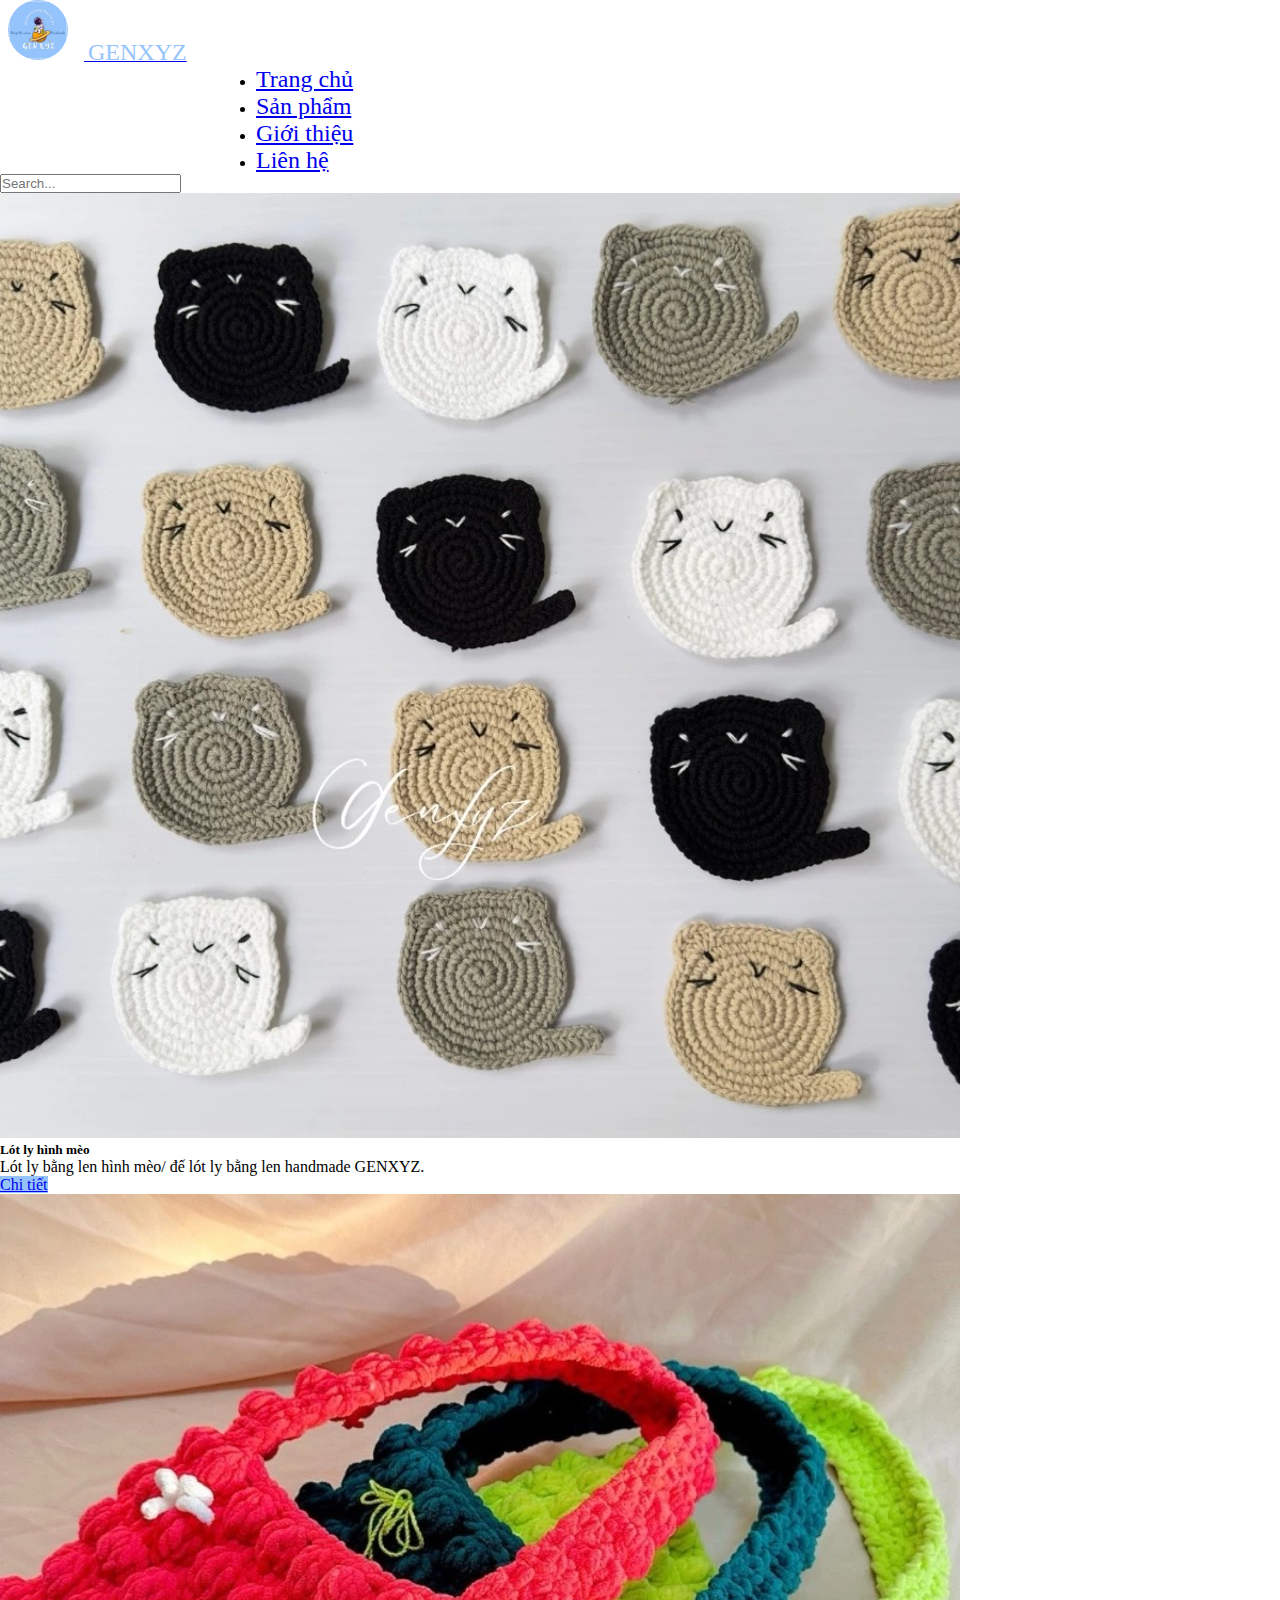
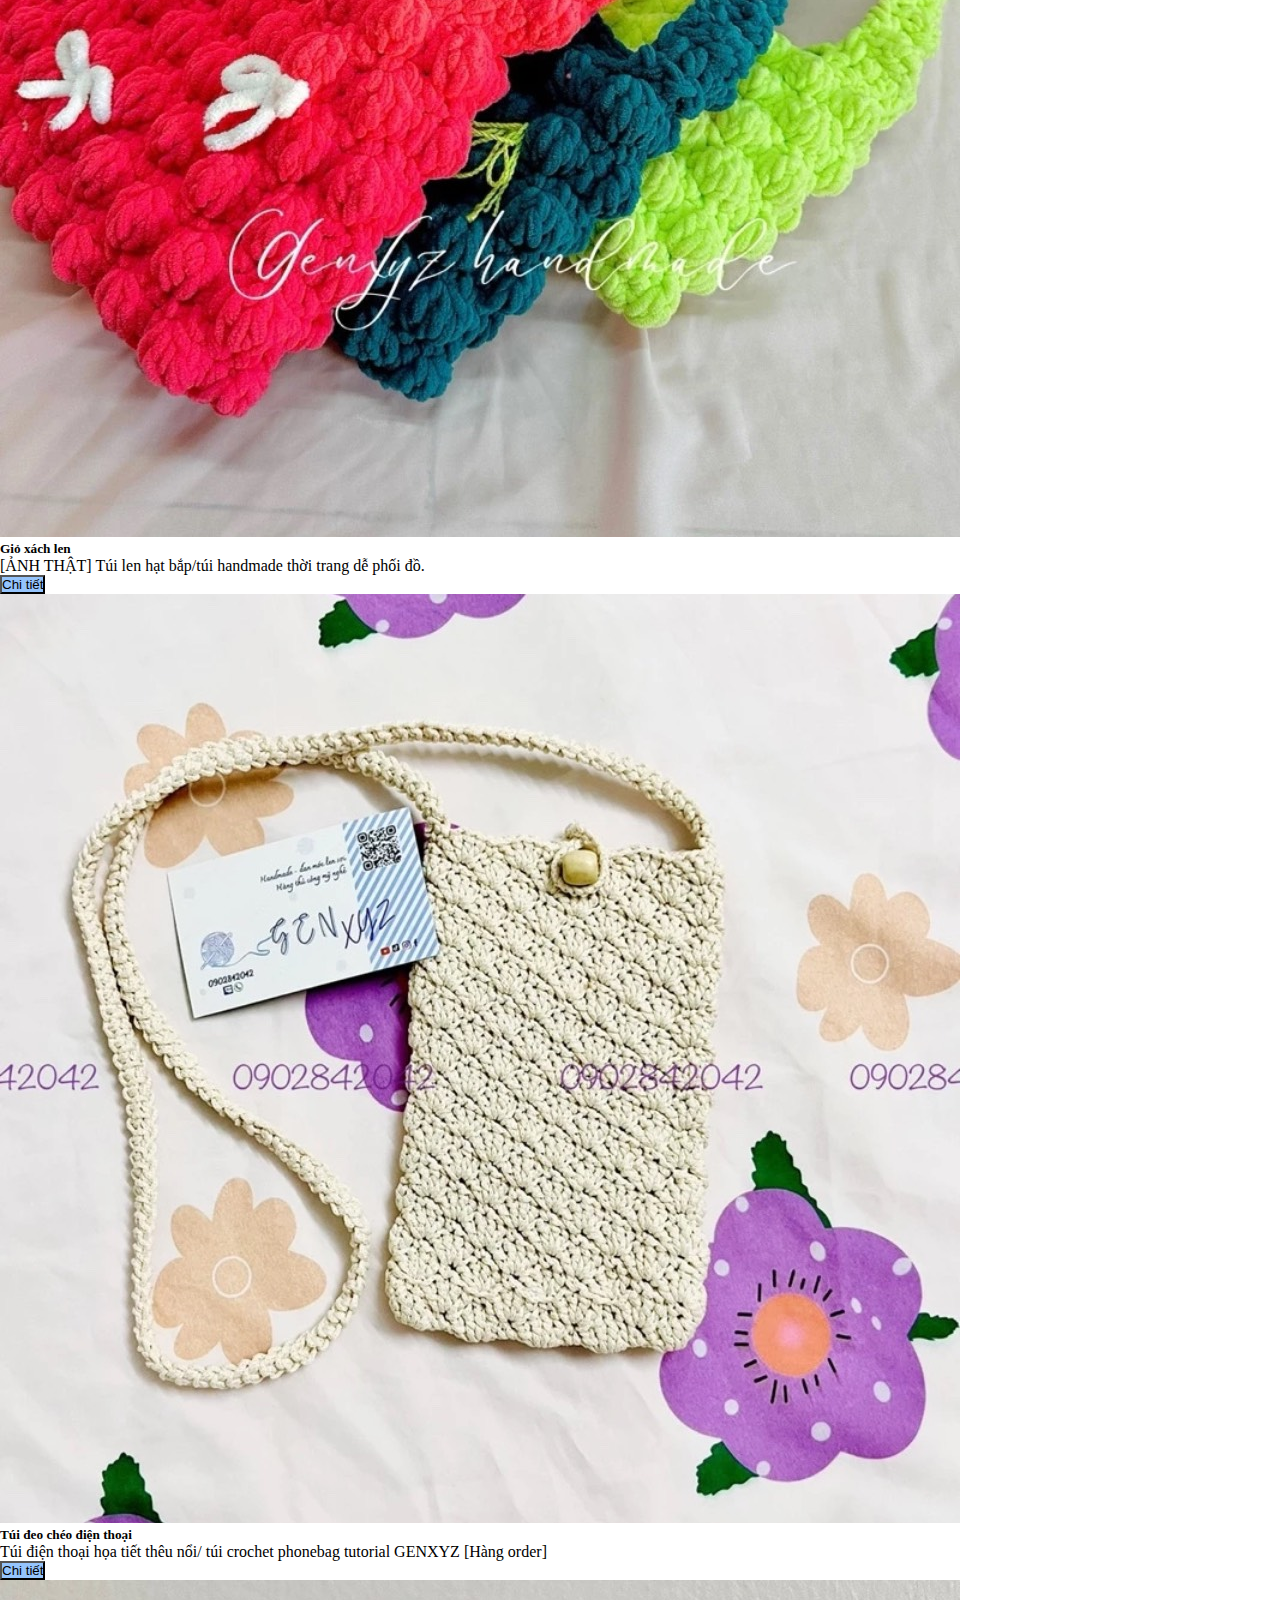
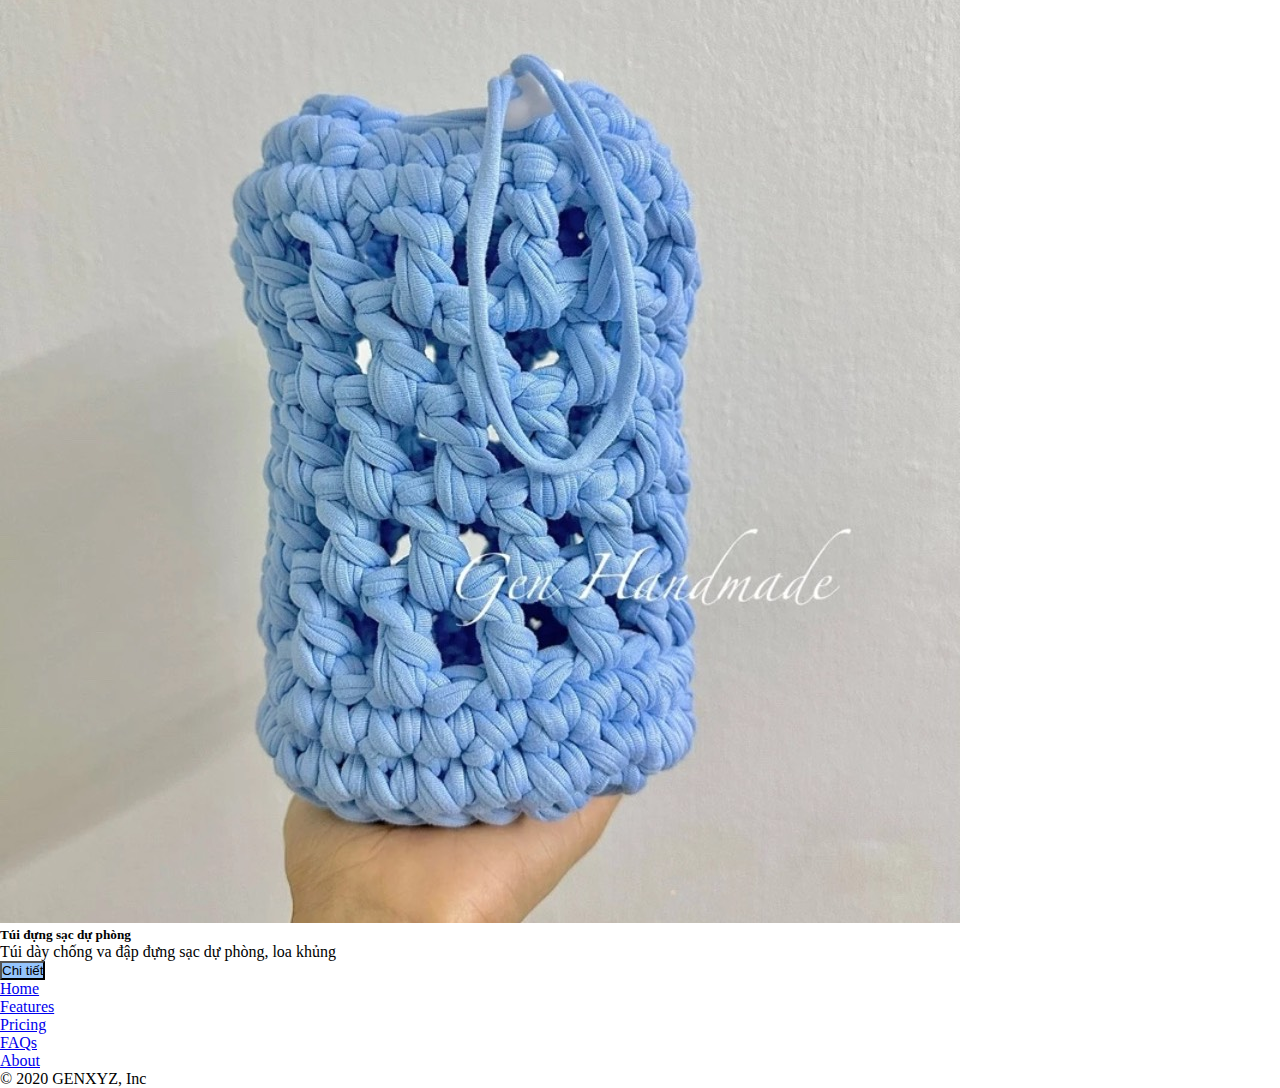
<file: index.html>
<!DOCTYPE html>
<html lang="en">

<head>
  <meta charset="UTF-8">
  <meta name="viewport" content="width=device-width, initial-scale=1.0">
  <title>GENXYZ</title>
  <link href="https://cdn.jsdelivr.net/npm/bootstrap@5.0.2/dist/css/bootstrap.min.css" rel="stylesheet"
    integrity="sha384-EVSTQN3/azprG1Anm3QDgpJLIm9Nao0Yz1ztcQTwFspd3yD65VohhpuuCOmLASjC" crossorigin="anonymous">
  <link href="styles.css" rel="stylesheet" </head>

<body>
  <header class="mb-3 py-3 border-bottom">
    <div class="container-fluid">
      <div class="d-flex align-items-center justify-content-center justify-content-lg-start">
        <a href="/" class="d-flex align-items-center mb-2 mb-lg-0 text-dark text-decoration-none">
          <img src="assets/images/logo.jpg" class="logo-image" alt="logo">
          <span class="gen-color fw-bold header-item-text">GENXYZ</span>
        </a>

        <ul class="nav col-12 col-lg-auto mb-2 custom-margin justify-content-center mb-md-0">
          <li><a href="#" class="nav-link header-item-text px-3 link-secondary">Trang chủ</a></li>
          <li><a href="#" class="nav-link header-item-text px-3 link-dark">Sản phẩm</a></li>
          <li><a href="#" class="nav-link header-item-text px-3 link-dark">Giới thiệu</a></li>
          <li><a href="#" class="nav-link header-item-text px-3 link-dark">Liên hệ</a></li>
        </ul>

        <form class="col-12 col-lg-auto ms-lg-auto mb-3 mb-lg-0 me-lg-3">
          <input type="search" class="form-control" placeholder="Search..." aria-label="Search">
        </form>
      </div>
    </div>
  </header>
  <div class="container">
    <div class="row row-cols-1 row-cols-md-4 g-4">
      <div class="col">
        <div class="card">
          <img src="assets/images/lot-ly-hinh-meo.jpg" class="card-img-top" alt="...">
          <div class="card-body">
            <h5 class="card-title">Lót ly hình mèo</h5>
            <p class="card-text">Lót ly bằng len hình mèo/ đế lót ly bằng len handmade GENXYZ.</p>
            <a href="chi-tiet/lot-ly-hinh-meo.html" type="button" class="btn gen-background">Chi tiết</a>
          </div>
        </div>
      </div>
      <div class="col">
        <div class="card">
          <img src="assets/images/gio-xach-len.jpg" class="card-img-top" alt="...">
          <div class="card-body">
            <h5 class="card-title">Giỏ xách len</h5>
            <p class="card-text">[ẢNH THẬT] Túi len hạt bắp/túi handmade thời trang dễ phối đồ.</p>
            <button type="button" class="btn gen-background">Chi tiết</button>
          </div>
        </div>
      </div>
      <div class="col">
        <div class="card">
          <img src="assets/images/tui-deo-cheo.jpg" class="card-img-top" alt="...">
          <div class="card-body">
            <h5 class="card-title">Túi đeo chéo điện thoại</h5>
            <p class="card-text">Túi điện thoại họa tiết thêu nổi/ túi crochet phonebag tutorial GENXYZ [Hàng order]</p>
            <button type="button" class="btn gen-background">Chi tiết</button>
          </div>
        </div>
      </div>
      <div class="col">
        <div class="card">
          <img src="assets/images/tui-dung-binh-nuoc.jpg" class="card-img-top" alt="...">
          <div class="card-body">
            <h5 class="card-title">Túi đựng sạc dự phòng</h5>
            <p class="card-text">Túi dày chống va đập đựng sạc dự phòng, loa khủng</p>
            <button type="button" class="btn gen-background">Chi tiết</button>
          </div>
        </div>
      </div>
    </div>
  </div>
  <div class="container">
    <footer class="py-3 my-4">
      <ul class="nav justify-content-center border-bottom pb-3 mb-3">
        <li class="nav-item"><a href="#" class="nav-link px-2 text-body-secondary">Home</a></li>
        <li class="nav-item"><a href="#" class="nav-link px-2 text-body-secondary">Features</a></li>
        <li class="nav-item"><a href="#" class="nav-link px-2 text-body-secondary">Pricing</a></li>
        <li class="nav-item"><a href="#" class="nav-link px-2 text-body-secondary">FAQs</a></li>
        <li class="nav-item"><a href="#" class="nav-link px-2 text-body-secondary">About</a></li>
      </ul>
      <p class="text-center text-body-secondary">&copy; 2020 GENXYZ, Inc</p>
    </footer>
  </div>
  <script src="https://cdn.jsdelivr.net/npm/bootstrap@5.0.2/dist/js/bootstrap.bundle.min.js"
    integrity="sha384-MrcW6ZMFYlzcLA8Nl+NtUVF0sA7MsXsP1UyJoMp4YLEuNSfAP+JcXn/tWtIaxVXM"
    crossorigin="anonymous"></script>
</body>

</html>
</file>
<file: styles.css>
* {
    padding:0;
    margin:0;
    box-sizing: border-box;
}

.logo-image {
    width: 60px;
    height: 60px;
    border-radius: 50%;
    margin: 0 16px 0 8px;
}

.gen-color {
    color: #95c4fc;
}

.gen-background {
    background-color: #95c4fc;
}

.header-banner {
    width: 50vw;
    height: auto;
}

.custom-margin {
   margin-left: 20%;    
}

.header-item-text {
    font-size: 24px;
}
</file>
